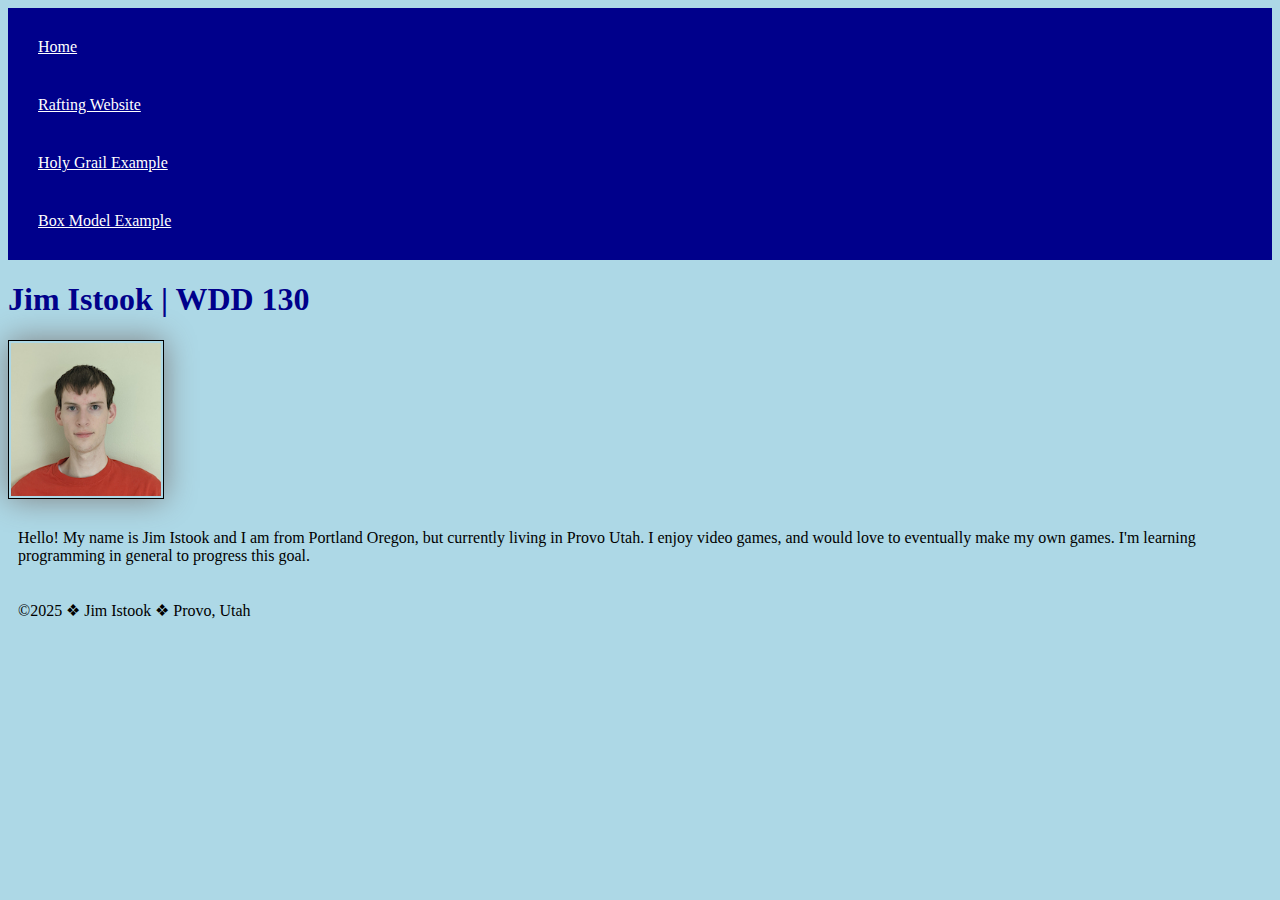
<file: index.html>
<!DOCTYPE html>
<html lang="en-US">
    <head>
        <meta charset="utf-8">
        <meta name="viewport" content="width=device-width,initial-scale=1.0">
        <title>Jim Istook | WDD 130</title>
        <link rel="stylesheet" href="styles/styles.css">
    </head>
    <body>
        <header>
            <nav>
                <a href="#">Home</a>
                <a href="wwr/">Rafting Website</a>
                <a href="week02/holygrail.html">Holy Grail Example</a>
                <a href="week02/box-model.html">Box Model Example</a>
            </nav>
        </header>
        <main>
            <h1>Jim Istook | WDD 130</h1>
            <img src="images/profile.jpg" alt="Hello, my name is Jim Istook" width="200">
            <p>Hello! My name is Jim Istook and I am from Portland Oregon, but currently living in Provo Utah. I enjoy video games, and would love to eventually make my own games. I'm learning programming in general to progress this goal.</p>
        </main>
        <footer>
            <p>©2025 ❖ Jim Istook ❖ Provo, Utah</p>
        </footer>
    </body>
</html>
</file>
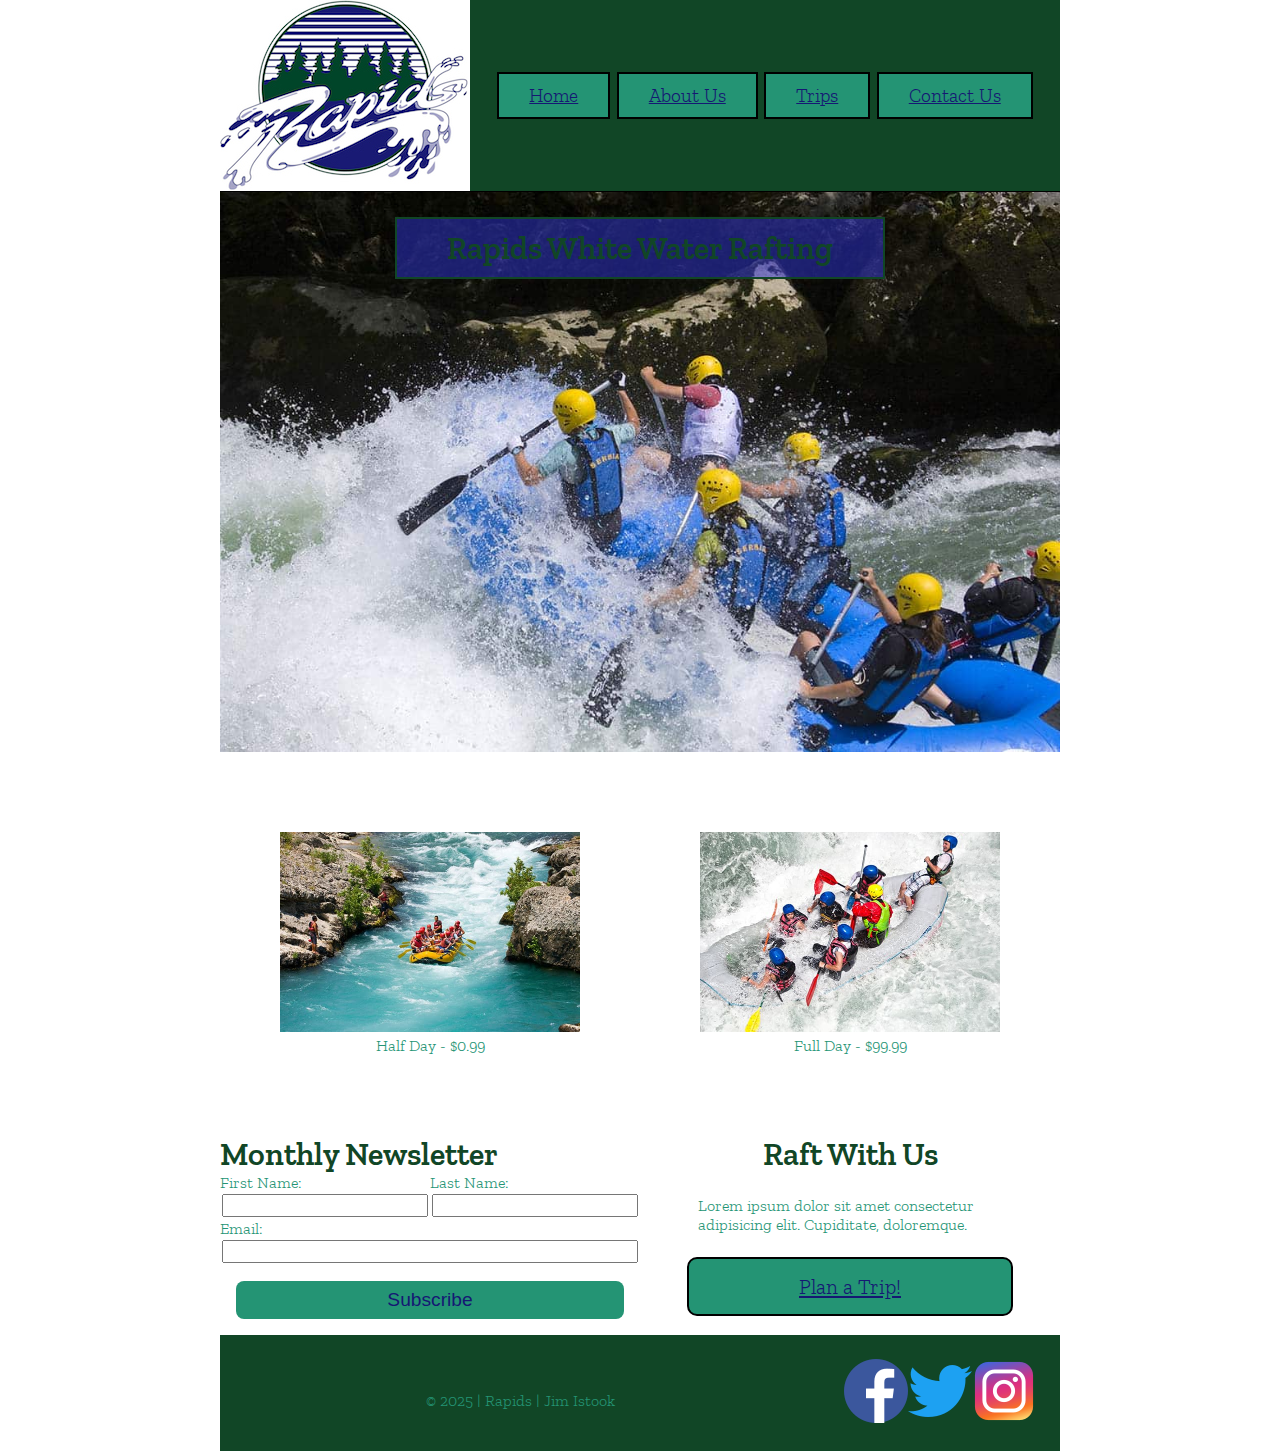
<file: wwr/index.html>
<!DOCTYPE html>
<html lang="en-US">
    <head>
        <meta charset="UTF-8">
        <meta name="viewport" content="width=device-width, initial-scale=1.0">
        <title>Rapids | White Water Rafting</title>
        <link rel="stylesheet" href="styles/rafting.css">
        <link rel="preconnect" href="https://fonts.googleapis.com">
        <link rel="preconnect" href="https://fonts.gstatic.com" crossorigin>
        <link href="https://fonts.googleapis.com/css2?family=Zilla+Slab:wght@300;600&display=swap" rel="stylesheet">
        <meta name="description" content="White water rafting site">
        <meta name="author" content="Jim Istook">
    </head>
    <body>
        <header>
            <img src="images/rapids.jpg" alt="The word Rapids written like water over a background of trees, the rafting company logo">
            <nav>
                <ul class="navigate">
                    <li><a href="index.html">Home</a></li>
                    <li><a href="about.html">About Us</a></li>
                    <li><a href="trips.html">Trips</a></li>
                    <li><a href="contact.html">Contact Us</a></li>
                </ul>
            </nav>
        </header>
        <main>
            <div class="main-hero">
                <h1>Rapids White Water Rafting</h1>
                <img src="images/rafting-hero.jpg" alt="White water rafting with a large splash">
            </div>
            <div class="offers">
                <div>
                    <img src="images/rafting1.jpg" alt="">
                    <figcaption>Half Day - $0.99</figcaption>
                </div>
                <div>
                    <img src="images/rafting2.jpg" alt="">
                    <figcaption>Full Day - $99.99</figcaption>
                </div>
            </div>
            <div class="main-grid">
                <div class="newsletter">
                    <h1>Monthly Newsletter</h1>
                    <form>
                        <div class="form-item">
                            <label for="first-name">First Name:</label>
                            <input type="text" id="first-name" name="first-name">
                        </div>
                        <div class="form-item">
                            <label for="last-name">Last Name:</label>
                            <input type="text" id="last-name" name="last-name">
                        </div>
                        <div class="form-item row2">
                            <label for="email">Email:</label>
                            <input type="text" id="email" name="email">
                        </div>
                        <button type="submit">Subscribe</button>
                    </form>
                </div>
                <div class="trips-hook">
                    <h1>Raft With Us</h1>
                    <p>Lorem ipsum dolor sit amet consectetur adipisicing elit. Cupiditate, doloremque.</p>
                    <a href="trips.html">Plan a Trip!</a>
                </div>
            </div>
        </main>
        <footer>
            <p class="info">© 2025 | Rapids | Jim Istook</p>
            <nav class="socialmedia">
                <a href="https://facebook.com">
                    <img src="images/facebook.webp" alt="Facebook">
                </a>
                <a href="https://twitter.com">
                    <img src="images/twitter.png" alt="Twitter">
                </a>
                <a href="https://instagtam.com">
                    <img src="images/instagram.webp" alt="Instagram">
                </a>
            </nav>
        </footer>
    </body>
</html>
</file>
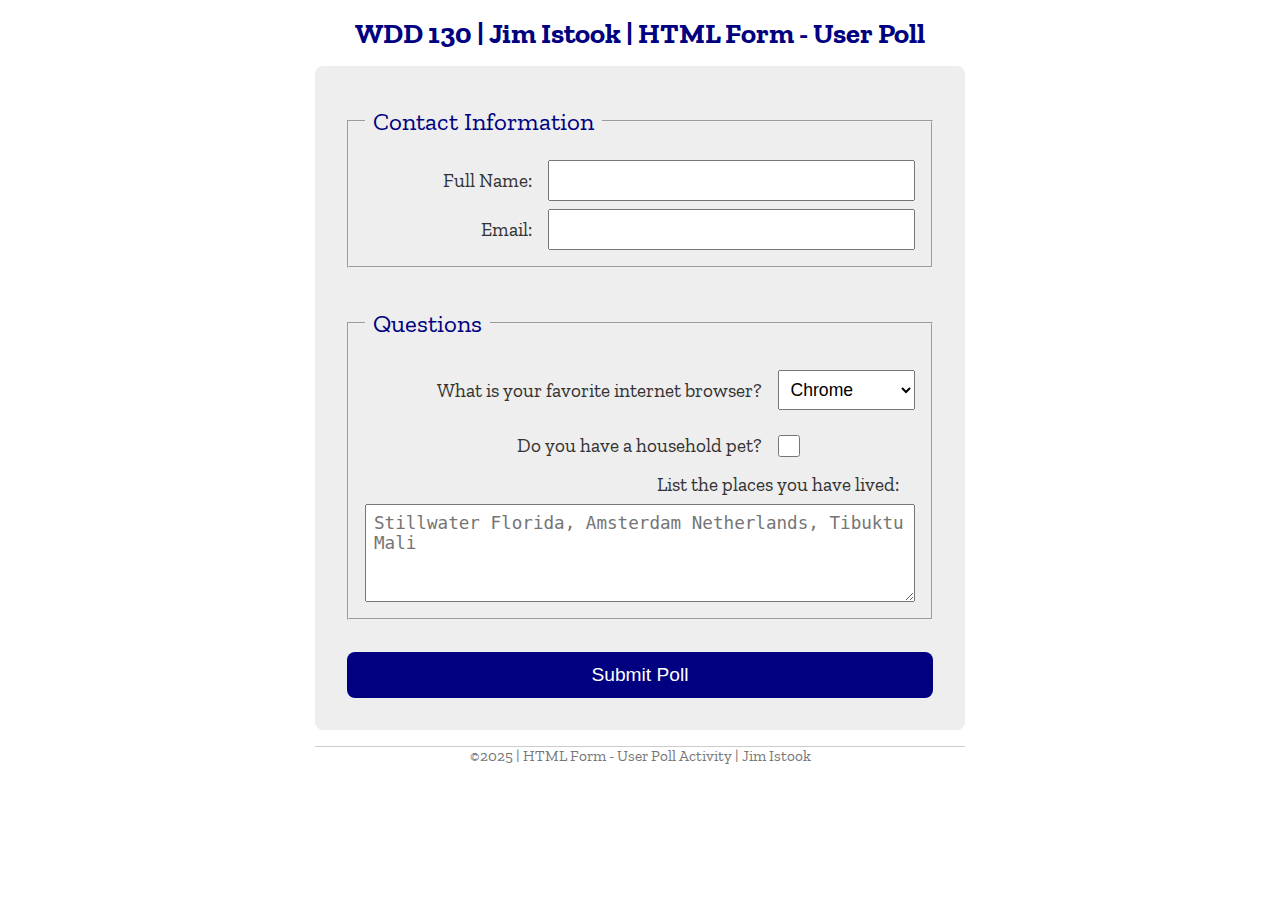
<file: week05/poll-form.html>
<!DOCTYPE html>
<html lang="en-US">
    <head>
        <meta charset="UTF-8">
        <meta name="viewport" content="width=device-width, initial-scale=1.0">
        <title>WDD 130 | HTML Form - User Poll</title>
        <link rel="stylesheet" href="styles/poll-form.css">
        <link rel="preconnect" href="https://fonts.googleapis.com">
        <link rel="preconnect" href="https://fonts.gstatic.com" crossorigin>
        <link href="https://fonts.googleapis.com/css2?family=Libertinus+Serif&family=Zilla+Slab:wght@300;600&display=swap" rel="stylesheet">
        <meta name="description" content="A simple user poll">
        <meta name="author" content="Jim Istook">
    </head>
    <body>
        <header>
            <h1>WDD 130 | Jim Istook | HTML Form - User Poll</h1>
        </header>
        <main>
            <form>
                <fieldset>
                    <legend>Contact Information</legend>
                    <div class="form-item column2">
                        <label for="fullname">Full Name:</label>
                        <input type="text" id="fullname" name="fullname">
                    </div>
                    <div class="form-item column2">
                        <label for="useremail">Email:</label>
                        <input type="email" id="useremail" name="useremail">
                    </div>
                </fieldset>
                <fieldset>
                    <legend>Questions</legend>
                    <div class="form-item column1">
                        <label for="browser">What is your favorite internet browser?</label>
                        <select name="browser" id="browser">
                            <option value="chrome">Chrome</option>
                            <option value="firefox">Firefox</option>
                            <option value="safari">Safari</option>
                            <option value="edge">Edge</option>
                            <option value="brave">Brave</option>
                            <option value="other">Other</option>
                        </select>
                    </div>
                    <div class="form-item column1">
                        <label for="pet">Do you have a household pet?</label>
                        <input type="checkbox" id="pet" name="pet">
                    </div>
                    <label for="feedback">List the places you have lived:</label>
                    <textarea name="feedback" id="feedback" rows="4" placeholder="Stillwater Florida, Amsterdam Netherlands, Tibuktu Mali"></textarea>
                </fieldset>
                <button type="submit">Submit Poll</button>
            </form>
        </main>
        <footer>
            <p>©2025 | HTML Form - User Poll Activity | Jim Istook</p>
        </footer>
    </body>
</html>
</file>
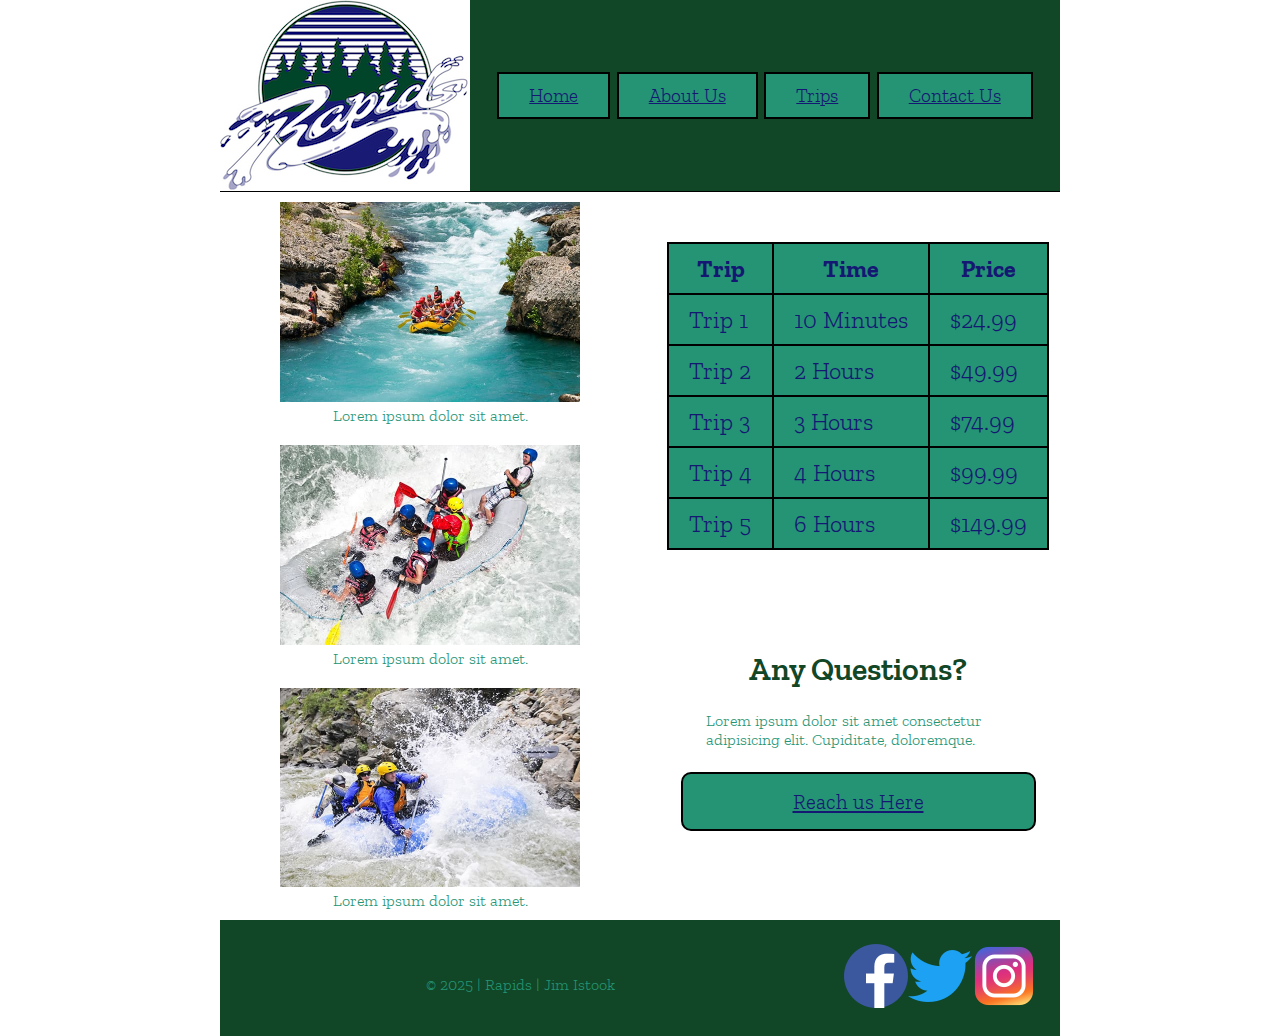
<file: wwr/trips.html>
<!DOCTYPE html>
<html lang="en-US">
    <head>
        <meta charset="UTF-8">
        <meta name="viewport" content="width=device-width, initial-scale=1.0">
        <title>Rapids | White Water Rafting | Trips</title>
        <link rel="stylesheet" href="styles/rafting.css">
        <link rel="preconnect" href="https://fonts.googleapis.com">
        <link rel="preconnect" href="https://fonts.gstatic.com" crossorigin>
        <link href="https://fonts.googleapis.com/css2?family=Zilla+Slab:wght@300;600&display=swap" rel="stylesheet">
        <meta name="description" content="White water rafting trips page">
        <meta name="author" content="Jim Istook">
    </head>
    <body>
        <header>
            <img src="images/rapids.jpg" alt="The word Rapids written like water over a background of trees, the rafting company logo">
            <nav>
                <ul class="navigate">
                    <li><a href="index.html">Home</a></li>
                    <li><a href="about.html">About Us</a></li>
                    <li><a href="trips.html">Trips</a></li>
                    <li><a href="contact.html">Contact Us</a></li>
                </ul>
            </nav>
        </header>
        <main>
            <div class="trips-grid">
                <div class="left-side">
                    <div>
                        <img src="images/rafting1.jpg" alt="">
                        <figcaption>Lorem ipsum dolor sit amet.</figcaption>
                    </div>
                    <div>
                        <img src="images/rafting2.jpg" alt="">
                        <figcaption>Lorem ipsum dolor sit amet.</figcaption>
                    </div>
                    <div>
                        <img src="images/rafting3.jpg" alt="">
                        <figcaption>Lorem ipsum dolor sit amet.</figcaption>
                    </div>
                </div>
                <div class="right-side">
                    <div class="table">
                        <table>
                            <tr>
                                <th>Trip</th>
                                <th>Time</th>
                                <th>Price</th>
                            </tr>
                            <tr>
                                <td>Trip 1</td>
                                <td>10 Minutes</td>
                                <td>$24.99</td>
                            </tr>
                            <tr>
                                <td>Trip 2</td>
                                <td>2 Hours</td>
                                <td>$49.99</td>
                            </tr>
                            <tr>
                                <td>Trip 3</td>
                                <td>3 Hours</td>
                                <td>$74.99</td>
                            </tr>
                            <tr>
                                <td>Trip 4</td>
                                <td>4 Hours</td>
                                <td>$99.99</td>
                            </tr>
                            <tr>
                                <td>Trip 5</td>
                                <td>6 Hours</td>
                                <td>$149.99</td>
                            </tr>
                        </table>
                    </div>
                    <div class="contact-hook">
                        <h1>Any Questions?</h1>
                        <p>Lorem ipsum dolor sit amet consectetur adipisicing elit. Cupiditate, doloremque.</p>
                        <a href="contact.html">Reach us Here</a>
                    </div>
                </div>
            </div>
        </main>
        <footer>
            <p class="info">© 2025 | Rapids | Jim Istook</p>
            <nav class="socialmedia">
                <a href="https://facebook.com">
                    <img src="images/facebook.webp" alt="Facebook">
                </a>
                <a href="https://twitter.com">
                    <img src="images/twitter.png" alt="Twitter">
                </a>
                <a href="https://instagtam.com">
                    <img src="images/instagram.webp" alt="Instagram">
                </a>
            </nav>
        </footer>
    </body>
</html>
</file>
<file: styles/styles.css>
nav {
    background-color: darkblue;
    padding: 10px;
}

nav a {
    color: white;
    display: block;
    padding: 20px;
}

h1 {
    color: darkblue;
}

img {
    width: 150px;
    height: auto;
    border: 1px solid black;
    padding: 2px;
    box-shadow: 0 0 30px gray;
}

p {
    padding: 10px;
}

body {
    background-color: lightblue;
}
</file>
<file: wwr/styles/rafting.css>
:root {
  --primary-color: #114626;
  --secondary-color: #151873;
  --accent1-color: #249474;
  --accent2-color: #3036D9;
  --heading-font: "Zilla Slab", serif;
  --body-font: "Zilla Slab", serif;
}

body {
  font-family: var(--body-font);
  font-weight: 300;
  color: var(--accent1-color);
}

h1, h2 {
  font-family: var(--heading-font);
  font-weight: 600;
  color: var(--primary-color);
}

header {
  margin: 1rem auto;
  display: grid;
  grid-template-columns: 1fr 4fr;
  align-items: center;
  border-bottom: 1px solid black;
  max-width: 1000px;
  background-color: var(--primary-color);
  color: var(--accent2-color);
}

.navigate {
  display: flex;
  flex-wrap: wrap;
  list-style: none;
  justify-content: space-around;
}

.navigate a {
  display: block;
  background-color: var(--accent1-color);
  color: var(--secondary-color);
  padding: 10px 30px;
  font-family: var(--heading-font);
  font-size: 1.2rem;
  border: 2px solid black;
}

.navigate a:hover {
  color: var(--accent2-color);
  font-weight: 800;
  text-decoration: underline;
}

* {
  margin: 0;
  padding: 0;
  box-sizing: border-box;
}

header, main, footer {
  width: 840px;
  margin: 0 auto;
}

nav, p, section, article {
  margin: 16px;
  padding: 8px;
}

footer {
  display: grid;
  background-color: var(--primary-color);
  grid-template-columns: 4fr 1fr;
}

.info {
  display: flex;
  justify-self: center;
  align-self: center;
}

.socialmedia {
  display: flex;
}

.socialmedia a {
  text-decoration: none;
}

.hero {
  position: relative;
}

.hero img {
  display: block;
  width: 100%;
  height: auto;
}

.hero h1 {
  justify-self: center;
  padding: 10px 50px;
  background-color: rgba(48, 54, 217, 0.5);
  border: 2px solid var(--primary-color);
}

.hero article {
  display: block;
}

.hero article img {
  float: right;
  width: 125px;
}

.history {
  display: block;
  border: 2px solid var(--secondary-color);
}

.history h2 {
  justify-self: center;
}

.history div {
  display: flex;
  justify-content: space-between;
}

.history div img {
  width: 125px;
  height: auto;
  padding: 20px 0;
}

.adventure {
  display: block;
  border: 2px solid var(--secondary-color);
}

.adventure h2 {
  justify-self: center;
}

.adventure div {
  display: flex;
  justify-content: space-around;
}

.adventure div figure figcaption {
  justify-self: center;
}

.adventure div figure img {
  width: 125px;
  height: auto;
}

.contact-form > form {
  width: 800px;
  display: grid;
  grid-template-columns: 2fr 1fr 1fr;
  grid-gap: .5rem;
  border: 1px solid black;
}

.form-item {
  display: grid;
}

input[type="checkbox"] {
  width: 22px;
  height: 22px;
  vertical-align: bottom;
  margin: 0 5px;
}

input[type="text"] {
  margin: 2px;
  padding: 2px;
}

button {
  margin: 1rem;
  background-color: var(--accent1-color);
  color: var(--secondary-color);
  border: none;
  border-radius: .5rem;
  padding: .5rem 1rem;
  font-size: 1.2rem;
}

button:hover {
  background-color: rgba(48, 54, 217, 0.5);
  color: var(--primary-color);
}

.column1 {
  display: grid;
  grid-column: 1/2;
}

.column2 {
  display: grid;
  grid-column: 2/4;
  grid-row: 1/4;
}

.base {
  display: flex;
  align-items: center;
  grid-column: 1/3;
}

.radio {
  display: flex;
  flex-direction: column;
}

.radio, p {
  margin-bottom: 2px;
}

.radio-item {
  margin-left: 50px;
}

button {
  grid-column: 3/4;
}

.employees {
  width: 800px;
  display: grid;
  grid-template-columns: repeat(3, 1fr);
}

.employee img {
  border: 1px solid var(--accent1-color);
  width: 150px;
  height: auto;
}

.employee, figcaption {
  justify-self: center;
}

.company-info {
  display: grid;
  grid-template-columns: 1fr 3fr;
}

.left {
  grid-column: 1/2;
}

.google-map {
  grid-column: 2;
  grid-row: 1/5;
}

.main-hero {
  position: relative;
}

.main-hero h1 {
  position: absolute;
  justify-self: center;
  z-index: 1;
  margin-top: 25px;
  padding: 10px 50px;
  background-color: rgba(48, 54, 217, 0.5);
  border: 2px solid var(--primary-color);
}

.main-hero img {
  position: relative;
  display: block;
  width: 100%;
  height: auto;
}

.offers {
  display: grid;
  grid-template-columns: 50% 50%;
  margin-top: 5rem;
  margin-bottom: 5rem;
}

.offers img {
  width: 300px;
  height: auto;
  margin-left: 60px;
}

.main-grid {
  display: grid;
  grid-template-columns: 50% 50%;
}

.newsletter > form {
  display: grid;
  grid-template-columns: 50% 50%;
}

.row2 {
  grid-column: 1/3;
  grid-row: 2/3;
}

.newsletter button {
  grid-column: 1/3;
  grid-row: 3/4;
}

.newsletter input {
  margin: 2px;
  padding: 2px;
}

.trips-hook {
  display: flex;
  flex-direction: column;
  align-items: center;
}

.trips-hook a {
  display: block;
  background-color: var(--accent1-color);
  color: var(--secondary-color);
  padding: 15px 110px;
  font-family: var(--heading-font);
  font-size: 1.3rem;
  border: 2px solid black;
  border-radius: 10px;
}

.trips-hook a:hover {
  color: var(--primary-color);
  background-color: rgba(48, 54, 217, 0.5);
  font-weight: 800;
  text-decoration: underline;
}

.trips-hook p {
  margin: 15px 50px;
}

.trips-grid {
  display: grid;
  grid-template-columns: 50% 50%;
  grid-gap: .5rem;
}

.left-side {
  display: flex;
  flex-direction: column;
  align-items: center;
}

.right-side {
  display: flex;
  flex-direction: column;
}

.left-side img {
  width: 300px;
  height: auto;
}

.left-side div {
  margin: 10px;
}

.contact-hook {
  display: flex;
  flex-direction: column;
  align-items: center;
  margin-top: 100px;
}

.contact-hook a {
  display: block;
  background-color: var(--accent1-color);
  color: var(--secondary-color);
  padding: 15px 110px;
  font-family: var(--heading-font);
  font-size: 1.3rem;
  border: 2px solid black;
  border-radius: 10px;
}

.contact-hook a:hover {
  color: var(--primary-color);
  background-color: rgba(48, 54, 217, 0.5);
  font-weight: 800;
  text-decoration: underline;
}

.contact-hook p {
  margin: 15px 50px;
}

.table {
  align-self: center;
  margin-top: 50px;
}

table, th, td {
  border: 2px solid black;
  border-collapse: collapse;
  font-size: 1.5rem;
  background-color: var(--accent1-color);
  color: var(--secondary-color);
}

th, td {
  padding: 10px 20px;
}
</file>
<file: week05/styles/poll-form.css>
* {
    margin: 0;
    padding: 0;
    box-sizing: border-box;
}

body {
    font-family: "Zilla Slab", serif;
    font-size: 1.2em;
    color: #333;
    background: #fff;
}

header {
    margin: 0 auto;
    width: 650px;
}

h1 {
    margin: 1rem;
    font-size: 1.5em;
    color: navy;
    text-align: center;
}

form{
    width: 650px;
    margin: 0 auto;
    padding: 1rem;
    border: 1px solid rgb(0, 0, 0 / 0.1);
    border-radius: 0.5rem;
    background-color: #eee;
    display: grid;
}

fieldset {
    display: grid;
    grid-gap: .5rem;
    margin: 1rem;
    border: 1px solid rgb(0, 0, 0 / 0.2);
    padding: 1rem;
}

legend {
    padding: 0.5rem;
    color: navy;
    font-size: 1.3em;
}

label {
    text-align: right;
    padding-right: 1rem;
}

input, select, textarea {
    padding: 0.5rem;
    font-size: 1.1rem;
}

input[type="checkbox"] {
    width: 22px;
    height: 22px;
    vertical-align: bottom;
}

button {
    margin: 1rem;
    background-color: navy;
    color: #fff;
    border: none;
    border-radius: .5rem;
    padding: .75rem;
    font-size: 1.2rem;
}

button:hover {
    background-color: darkgreen;
}

footer {
    margin: 1rem auto 0;
    width: 650px;
    text-align: center;
    font-size: 0.8em;
    color: #777;
    border-top: 1px solid #ccc;
}

.form-item {
    display: grid;
    align-items: center;
}

.column1 {
    grid-template-columns: 3fr 1fr;
    margin: 0.5rem 0;
}

.column2 {
    grid-template-columns: 1fr 2fr;
}
</file>
